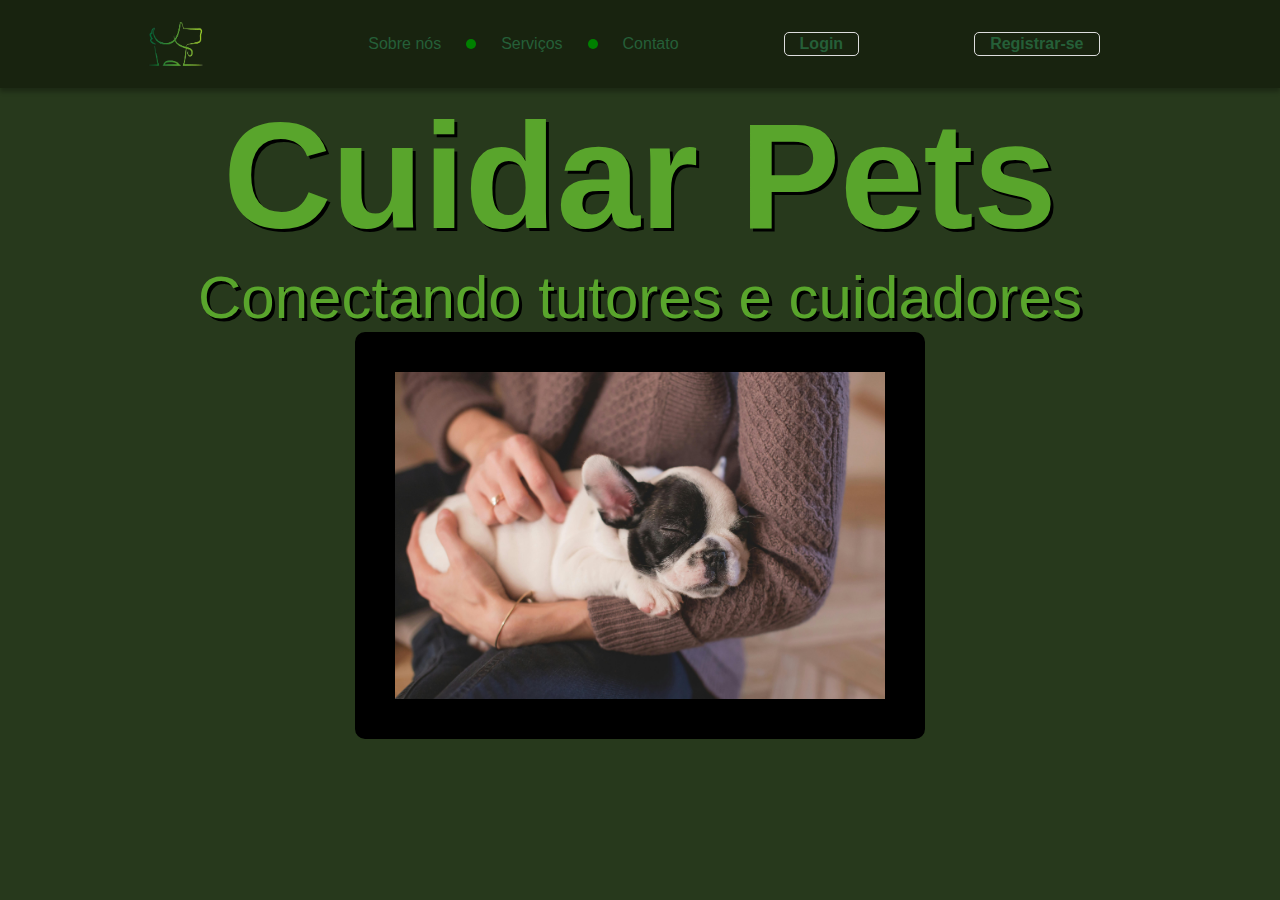
<file: index.html>
<!DOCTYPE html>
<html lang="pt-br">

<head>
    <meta charset="UTF-8">
    <meta name="viewport" content="width=device-width, initial-scale=1.0">
    <title>Cuidar Pets</title>
    <link rel="stylesheet" href="style.css">
</head>

<body>
    <header>
        <section id="menuDesktop" class="menu-desktop">
            <section id="navegation" class="navegation">
                <div class="container">
                    <div class="headerImageNavegation">
                        <img src="img/nova_logo-removebg-preview.png" alt="Logo da Cuidar Pets">
                        <nav>
                            <ul>
                                <li><a href="#sobreNos" class="smooth-scroll">Sobre nós</a></li>
                                <div class="sphere"></div>
                                <li><a href="#servicos" class="smooth-scroll">Serviços</a></li>
                                <div class="sphere"></div>
                                <li><a href="#contato" class="smooth-scroll">Contato</a></li>
                            </ul>
                            <span><a href="login/index.html" class="button">Login</a></span>
                            <span><a href="escolher_cadastro/index.html" class="button">Registrar-se</a></span>
                        </nav>
                    </div>
                </div>
            </section>
        </section>

        <section id="menuMobile" class="menu-mobile">
            <div class="container">
                <div class="headerImageNavegation">
                    <img src="img/nova_logo-removebg-preview.png" alt="Logo da Cuidar Pets">
                    <div class="hamburguer" id="hamburguer">
                        <span class="linha"></span>
                        <span class="linha"></span>
                        <span class="linha"></span>
                    </div>
                </div>
            </div>

            <nav class="nav-mobile" id="navMobile">
                <ul>
                    <li><a href="#home" class="smooth-scroll">Home</a></li>
                    <li><a href="#sobreNos" class="smooth-scroll">Sobre nós</a></li>
                    <li><a href="#servicos" class="smooth-scroll">Serviços</a></li>
                    <li><a href="#contato" class="smooth-scroll">Contato</a></li>
                    <span><a href="login/index.html" class="button">Login</a></span>
                    <span><a href="escolher_cadastro/index.html" class="button">Registrar-se</a></span>
                </ul>
            </nav>
        </section>
    </header>

    <main class="background">
        <h1>Cuidar Pets</h1>
        <p>Conectando tutores
            e cuidadores
        </p>
        <img src="img/home.jpg" alt="">

    </main>

    <script src="script.js"></script>
</body>

</html>
</file>
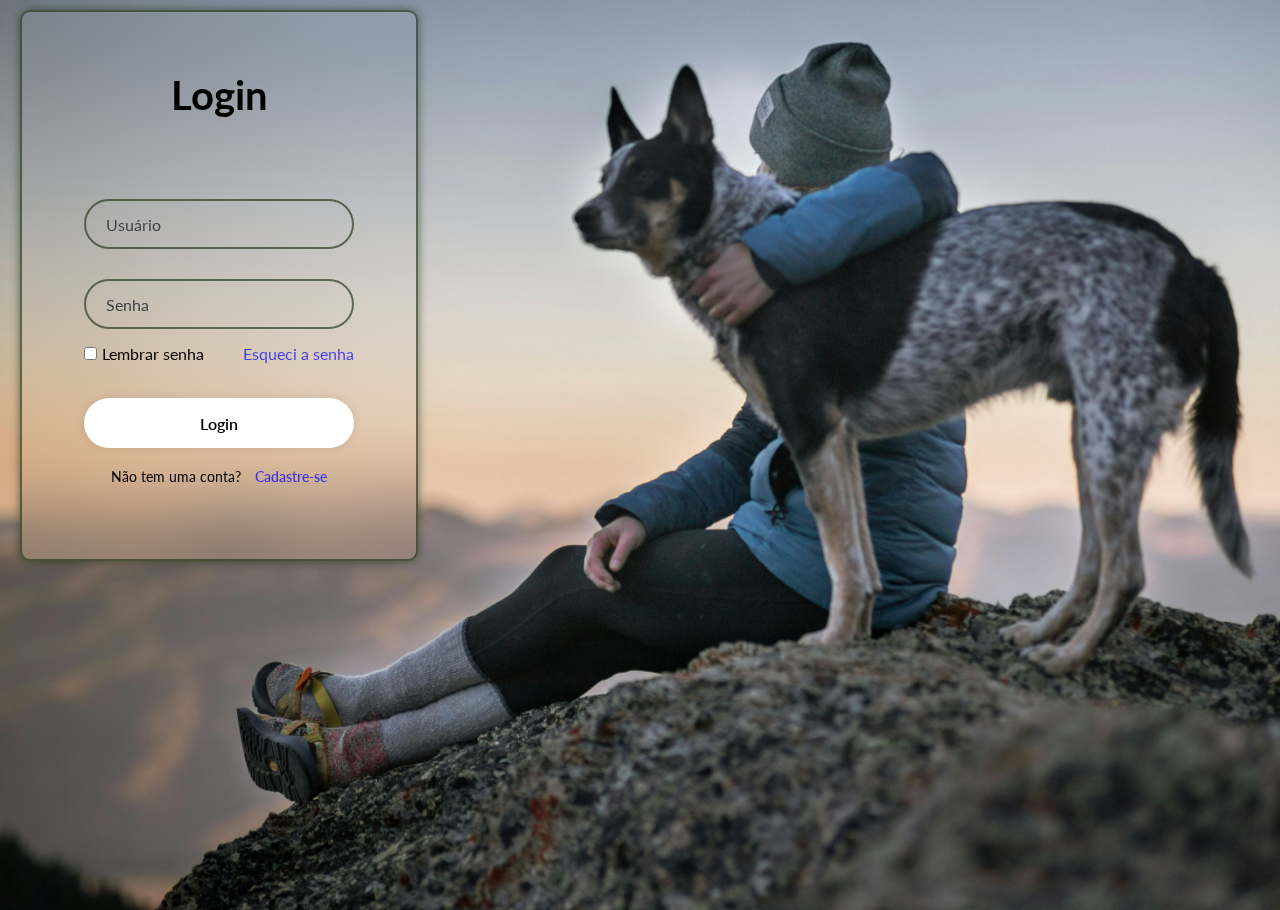
<file: login/index.html>
<!DOCTYPE html>
<html lang="pt-br">

<head>
    <meta charset="UTF-8">
    <meta name="viewport" content="width=device-width, initial-scale=1.0">
    
    <link rel="preconnect" href="https://fonts.googleapis.com">
    <link rel="preconnect" href="https://fonts.gstatic.com" crossorigin>
    <link
        href="https://fonts.googleapis.com/css2?family=Lato:ital,wght@0,100;0,300;0,400;0,700;0,900;1,100;1,300;1,400;1,700;1,900&display=swap"
        rel="stylesheet">
        
    <title>Login Cuidar Pets</title>
    <link rel="stylesheet" href="style.css">
</head>

<body>
    <main class="container">
        <form>
            <h1>Login</h1>
            <div class="inputBox">
                <input placeholder="Usuário" type="email">
                <i class="bx bxs-user"></i>
            </div>

            <div class="inputBox">
                <input placeholder="Senha" type="password">
                <i class="bx bxs-lock-alt"></i>
            </div>

            <div class="lembrarSenha">
                <label for=""><input type="checkbox">Lembrar senha</label>
                <a href="../esqueceu_senha/index.html">Esqueci a senha</a>
            </div>

            <button class="login" type="submit"><a href="../pag-pos-login/index.html">Login</a></button>

            <div class="registro">
                <p>Não tem uma conta? <a href="../escolher_cadastro/index.html">Cadastre-se</a></p>
            </div>
        </form>

    </main>
</body>

</html>
</file>
<file: login/style.css>
* {
    margin: 0;
    padding: 0;
    box-sizing: border-box;
    font-family: "Lato", sans-serif;
    text-decoration: none;

}

body {
    display: flex;
    justify-content: start;
    align-items: flex-start;
    min-height: 100vh;
    background: url(imagem/pet_e_tutora.jpg);
    background-size: cover;
    background-position: center;
    margin: 10px 0 0 20px;
    overflow: hidden;
}

.container {
   
    background-color: transparent;
    border: 2px solid #27391cad;
    border-radius: 10px;
    padding: 59px 62px;
    box-shadow: 0 0 10px #27391cad;
    color: black;
    backdrop-filter: blur(40px);
}

.container h1 {
    font-family: "Lato", sans-serif;
    font-size: 40px;
    text-align: center;
    padding-bottom: 50px;
}

.inputBox {
    position: relative;
    width: 100%;
    height: 50px;
    margin: 30px 0;
}

.inputBox input {
    width: 100%;
    height: 100%;
    background-color: transparent;
    border: 2px solid #27391cad;
    border-radius: 40px;
    outline: none;
    font-size: 16px;
    color: #fff;
    padding: 20px 45px 20px 20px;
}

.inputBox input::placeholder {
    color: #3F424B;
}

.inputBox i {
    position: absolute;
    right: 20px;
    top: 50%;
    transform: translateY(-50%);
    font-size: 20px;
    color: #3F424B;
}

.lembrarSenha {
    display: flex;
    justify-content: space-between;
    margin: -15px 0 15px;
}

.lembrarSenha label input {
    accent-color: #fff;
    margin-right: 5px;
}

.lembrarSenha a {
    color: rgba(0, 0, 255, 0.692);
}

.lembrarSenha a:hover {
    text-decoration: underline;
}

.login{
    width: 100%;
    height: 50px;
    background-color: #fff;
    border: none;
    border-radius:40px ;
    cursor: pointer;
    font-size: 16px;
    color: #333;
    font-weight: 600;
    box-shadow: 0 0 10px rgba(0, 0, 0, .1);
    margin-top: 20px;
}

.login a{
    font-family: "Lato", sans-serif;
    color: black;
}

.login:hover{
    background-color: transparent;
    border: 2px solid rgba(255, 255, 255, .2);
    color: #fff;
    transition: .5s;
}

.registro{
    text-align: center;
    font-size: 14px;
    margin:20px 0 15px ;
}

.registro a{
    color: rgba(0, 0, 255, 0.692);
    font-weight: 600;
    padding-left: 10px;
}

.registro a:hover{
    text-decoration: underline;
}
</file>
<file: style.css>
/* ===== BASE & RESET ===== */
* {
    margin: 0;
    padding: 0;
    box-sizing: border-box;
    text-decoration: none;
    list-style: none;
    scroll-behavior: smooth;
    font-family: "Lato", sans-serif;
    /* Scroll suave para toda a página */
}

html {
    scroll-behavior: smooth;
}

body {
    font-family: "Lato", sans-serif;
    background-color: #27391C;
}

.container {
    max-width: 61.813rem;
    display: flex;
    justify-content: center;
    align-items: center;
}

.hide {
    display: none;
}

/* ===== HEADER & NAVEGAÇÃO ===== */
header {
    background-color: #18230F;
    position: fixed;
    width: 100%;
    top: 0;
    z-index: 1000;
}

/* Menu Desktop */
.menu-desktop {
    display: block;
}

.headerImageNavegation {
    width: 100vw;
    display: flex;
    align-items: center;
    justify-content: space-between;
}

.headerImageNavegation img {
    width: 3.75rem;
    height: 3.125rem;
}

nav {
    padding: 1.188rem 1.563rem;
    width: max-content;
    border-radius: 0.75rem;
    display: flex;
    gap: 6.563rem;
}

nav ul {
    display: flex;
    align-items: center;
    gap: 1.563rem;
}

nav ul li a {
    color: #255F38;
}

nav ul li a:hover {
    color: white;
    transition-duration: .5s;
}

nav ul li {
    font-family: "Lato", sans-serif;
    font-weight: 400;
    font-style: normal;
    font-size: 1rem;
    list-style: none;
}

.sphere {
    width: 0.625rem;
    height: 0.625rem;
    background-color: #008000;
    border-radius: 999px;
}

.navegation {
    padding: 0.813rem 0px;
    display: flex;
    align-items: center;
    justify-content: center;
    box-shadow: 0px 4px 4px 0px #00000042;
}

/* Menu Mobile */
span {
    padding: 0.125rem 0.938rem;
    margin-right: 0.625rem;
    border: 1px solid #ddd;
    /* background: #FFA500; */
    cursor: pointer;
    /* font-size: 1rem; */
    font-weight: bold;
    /* text-shadow: 1px 1px 1px #ccc; */
    border-radius: 5px;
    transition: all 0.3s ease;
}

span:hover {
    background: #ccc;
    border-color: #999;
}

span a {
    color: #255F38;
}

.menu-mobile {
    display: none;
}

.hamburguer {
    display: flex;
    flex-direction: column;
    gap: 0.313rem;
    cursor: pointer;
    z-index: 1000;
    padding: 0.625rem;
}

.hamburguer .linha {
    width: 0.313rem;
    height: 0.188rem;
    background-color: white;
    transition: all 0.3s ease;
}

.nav-mobile {
    position: fixed;
    top: 0;
    right: -100%;
    width: 70%;
    height: 100vh;
    background-color: #1F7D53;
    padding-top: 5rem;
    transition: right 0.5s ease;
    z-index: 999;
}

.nav-mobile.active {
    right: 0;
}

.nav-mobile ul {
    display: flex;
    flex-direction: column;
    gap: 1.5rem;
    align-items: center;
}

.nav-mobile li a {
    color: #255F38;
    font-family: "Lato", sans-serif;
    font-size: 1.2rem;
    padding: 10px 0;
    display: block;
}

/* Transforma hambúrguer em "X" */
.hamburguer.active .linha:nth-child(1) {
    transform: rotate(45deg) translate(5px, 5px);
}

.hamburguer.active .linha:nth-child(2) {
    opacity: 0;
}

.hamburguer.active .linha:nth-child(3) {
    transform: rotate(-45deg) translate(5px, -5px);
}

/* Transforma hambúrguer em "X" */
.hamburguer.active .linha:nth-child(1) {
    transform: rotate(45deg) translate(5px, 5px);
}

.hamburguer.active .linha:nth-child(2) {
    opacity: 0;
}

.hamburguer.active .linha:nth-child(3) {
    transform: rotate(-45deg) translate(5px, -5px);
}

/* ===== RESPONSIVIDADE ===== */
@media (max-width: 43.75rem) {
    .menu-desktop {
        display: none;
    }

    .menu-mobile {
        display: flex;
        justify-content: space-between;
        align-items: center;
        padding: 10px 20px;
    }
}

@media (max-width: 25rem) {
    .nav-mobile {
        width: 80%;
    }
}

/* ===== SCROLL SUAVE ===== */
.smooth-scroll {
    transition: all 0.3s ease;
}

/* ===== MAIN ====== */

.background{
    display: flex;
    flex-direction: column;
    align-items: center;
}

.background img{
    width: 35.625rem;
    border-radius: 10px;
    border: 40px solid black;
}

.background h1{
    padding-top: 5.625rem;
    text-align: center;
    font-size: 9.375rem;
    color: #59A52C;
    font-family: "Lato", sans-serif;
    text-shadow: black 3px 3px;
}

.background p{
    font-size: 3.75rem;
    text-align: center;
    color: #59A52C;
    text-shadow: black 3px 3px;
}
</file>
